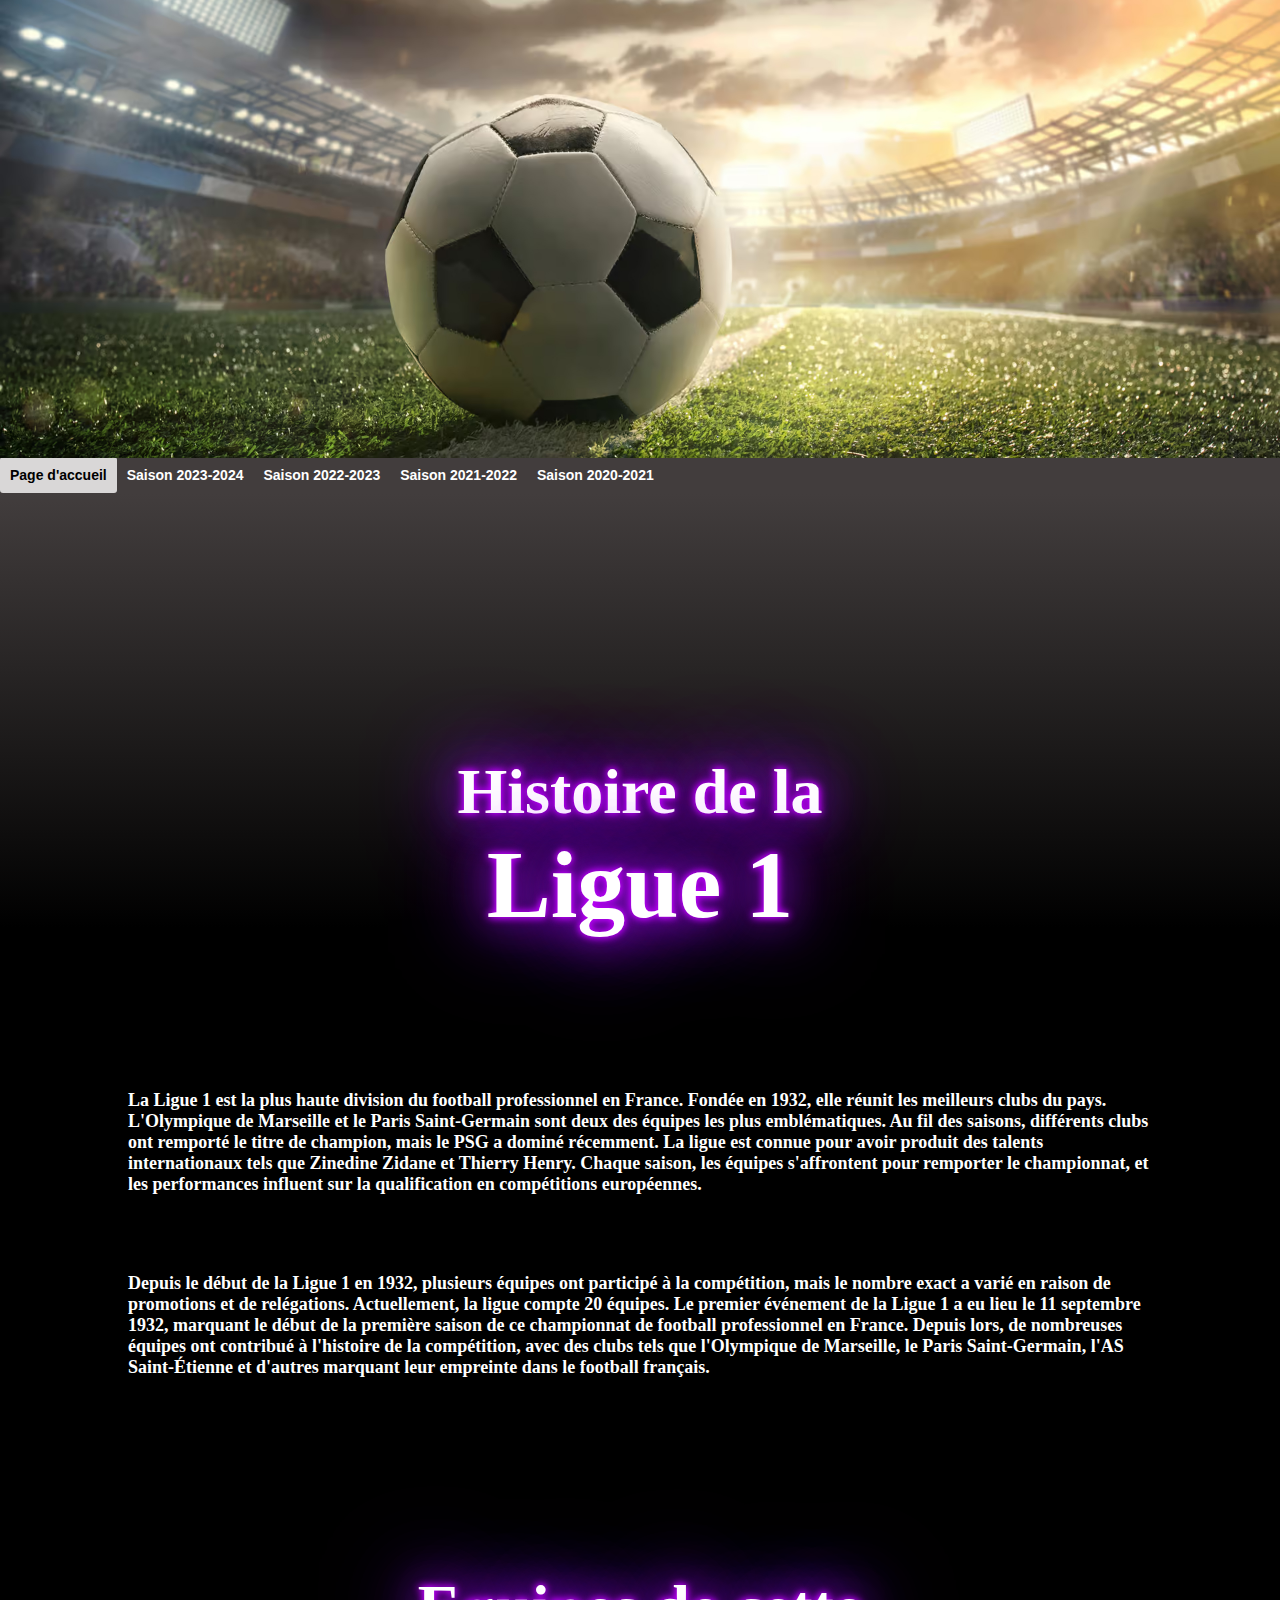
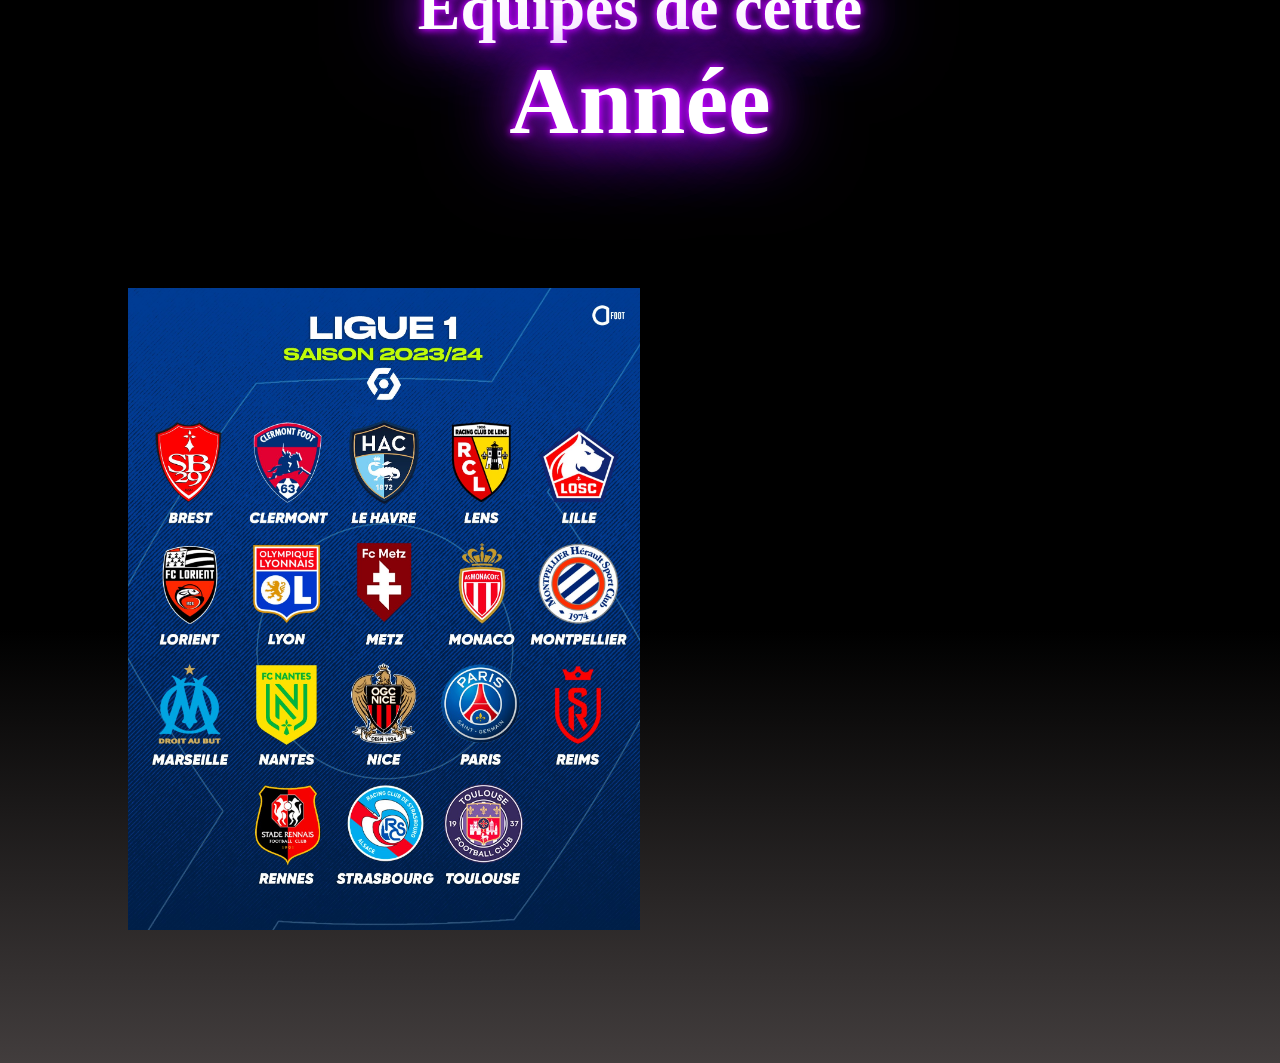
<file: index.html>
<!DOCTYPE html>
<html>
<head>
  <meta charset="utf-8" />
  <title>Accueil Classement </title>
  <link rel="stylesheet" href="style.css" type="text/css" />
  <link rel="shortcut icon" href="ligue1.PNG" />
</head>
<body>
    <div id="global">
        <!-- Conteneur général de toute la page -->
        <div id="acceuil" class="entete">
            <!-- En-tête -->

        </div>   <!-- Fin d'en-tête -->

        <div id="blocmenu">
            <!-- Début du menu de navigation -->
            <ul id="menu">
                <li id="en-cours"><a href="index.html">Page d'accueil</a></li>
                <li><a href="lien2.html">Saison 2023-2024</a></li>
                <li><a href="lien3.html">Saison 2022-2023</a></li>
                <li><a href="lien4.html">Saison 2021-2022</a></li>
                <li><a href="lien5.html">Saison 2020-2021</a></li>
            </ul>
        </div>   <!-- Fin du menu de navigation -->

        <div id="conteneur2">

            <div id="contenu">
                <!-- Début du contenu de la page -->

                <div class="container">
                    <div class="effetneon">
                        Histoire de la <br>
                        <span>Ligue 1</span>
                    </div>
                </div>

                <p>
                    La Ligue 1 est la plus haute division du football professionnel en France.
                    Fondée en 1932, elle réunit les meilleurs clubs du pays.
                    L'Olympique de Marseille et le Paris Saint-Germain sont deux des équipes les plus emblématiques.
                    Au fil des saisons, différents clubs ont remporté le titre de champion,
                    mais le PSG a dominé récemment.
                    La ligue est connue pour avoir produit des talents internationaux tels que Zinedine Zidane et Thierry Henry.
                    Chaque saison, les équipes s'affrontent pour remporter le championnat,
                    et les performances influent sur la qualification en compétitions européennes.
                </p>
                <br><br />
                <p>
                    Depuis le début de la Ligue 1 en 1932, plusieurs équipes ont participé à la compétition,
                    mais le nombre exact a varié en raison de promotions et de relégations.
                    Actuellement, la ligue compte 20 équipes.
                    Le premier événement de la Ligue 1 a eu lieu le 11 septembre 1932,
                    marquant le début de la première saison de ce championnat de football professionnel en France.
                    Depuis lors, de nombreuses équipes ont contribué à l'histoire de la compétition,
                    avec des clubs tels que l'Olympique de Marseille, le Paris Saint-Germain, l'AS Saint-Étienne et d'autres marquant leur empreinte dans le football français.
                </p>
                <br><br />
                <div class="container">
                    <div class="effetneon">
                        Equipes de cette <br>
                        <span>Année</span>
                    </div>
                </div>
                <img src="Equipes_2023-2024.jpg" width=50% height=50% />

            </div>
            

        </div>
  <!-- Fin du contenu de la page -->
    </div id="conteneur2">

    </div>   <!-- Fin du conteneur général de toute la page -->

</body>
</html>
</file>
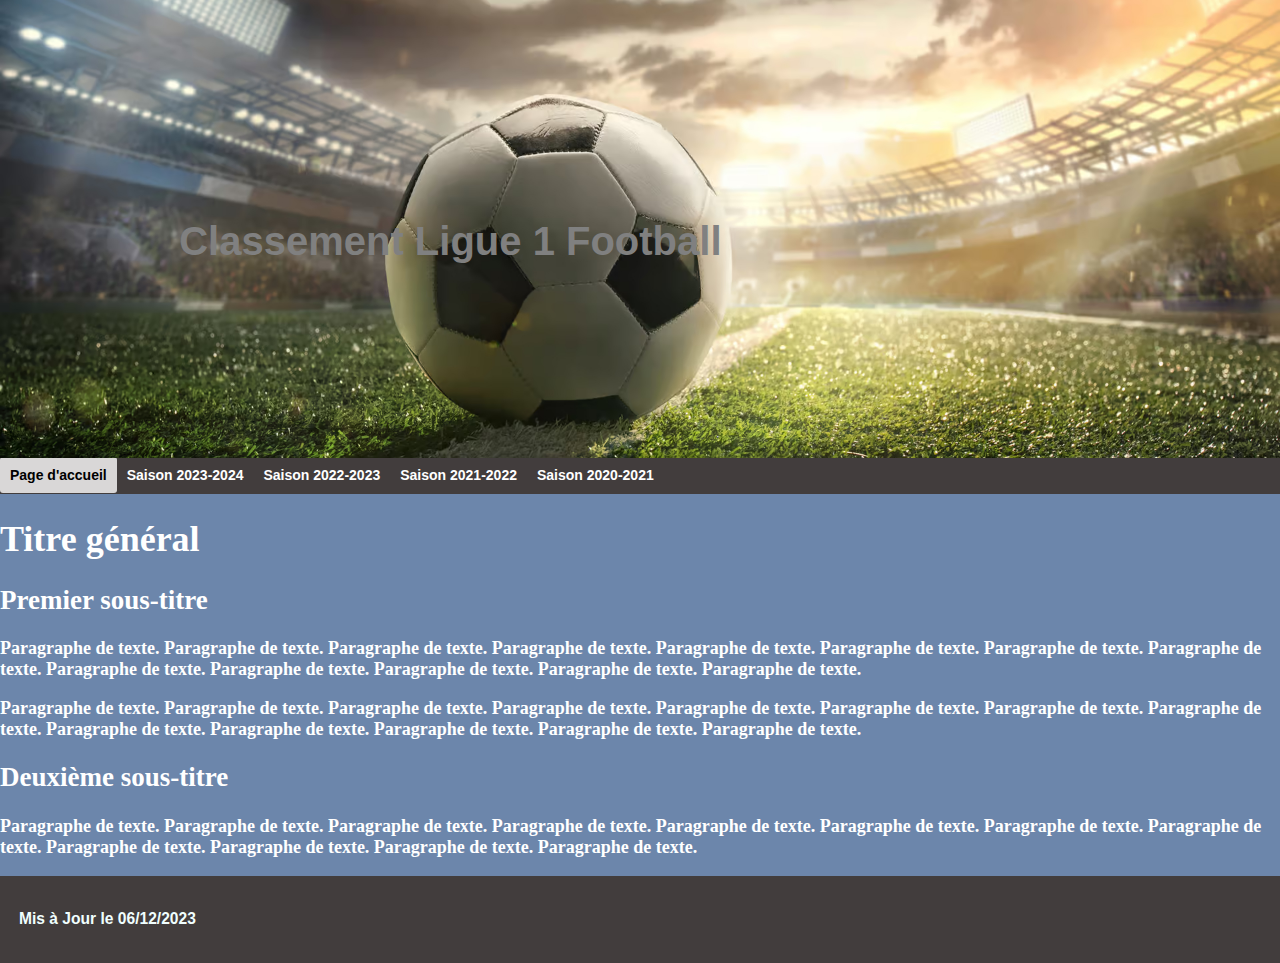
<file: acceuil.html>
<!DOCTYPE html>
<html>
<head>
  <meta charset="utf-8" />
  <title>Acceuil Classement </title>
  <link rel="stylesheet" href="style.css" type="text/css" />
  <link rel="shortcut icon" href="ligue1.PNG" />
</head>

<body>
<div id="global">  <!-- Conteneur général de toute la page -->
  <div id="acceuil"class="entete">  <!-- En-tête -->
    <p>Classement Ligue 1 Football </p>
  </div>   <!-- Fin d'en-tête -->

  <div id="blocmenu">  <!-- Début du menu de navigation -->
      <ul id="menu">  
        <li id="en-cours"><a href="acceuil.html">Page d'accueil</a></li>
        <li><a href="lien2.html">Saison 2023-2024</a></li>
        <li><a href="lien3.html">Saison 2022-2023</a></li>
        <li><a href="lien4.html">Saison 2021-2022</a></li>
        <li><a href="lien5.html">Saison 2020-2021</a></li>
      </ul>
  </div>   <!-- Fin du menu de navigation -->

  <div id="contenu">  <!-- Début du contenu de la page -->

      <h1>Titre général</h1>
      
      <h2>Premier sous-titre</h2>
      
      <p>Paragraphe de texte. Paragraphe de texte. Paragraphe de texte. Paragraphe de texte.
      Paragraphe de texte. Paragraphe de texte. Paragraphe de texte.
      Paragraphe de texte. Paragraphe de texte. Paragraphe de texte.
      Paragraphe de texte. Paragraphe de texte. Paragraphe de texte.
      </p>
      <p>Paragraphe de texte. Paragraphe de texte. Paragraphe de texte. Paragraphe de texte.
      Paragraphe de texte. Paragraphe de texte. Paragraphe de texte.
      Paragraphe de texte. Paragraphe de texte. Paragraphe de texte.
      Paragraphe de texte. Paragraphe de texte. Paragraphe de texte.
      </p>


      <h2>Deuxième sous-titre</h2>
      <p>Paragraphe de texte. Paragraphe de texte. Paragraphe de texte. Paragraphe de
      texte. Paragraphe de texte. Paragraphe de texte. Paragraphe de texte.
      Paragraphe de texte. Paragraphe de texte. Paragraphe de texte.
      Paragraphe de texte. Paragraphe de texte.
      </p>
      
  </div>   <!-- Fin du contenu de la page -->

  <div id="pied">  <!-- Début du pied de page -->
      <p>Mis à Jour le 06/12/2023</p>
  </div>   <!-- Fin du pied de page -->

</div>   <!-- Fin du conteneur général de toute la page -->

</body>
</html>
</file>
<file: style.css>
body, div, ul { margin: 0; padding: 0; }

    body {
  background-color: #6c86ab;  /* gris clair */ 
  font-family: Arial, sans-serif;  font-size: 13px;

}

table, caption, th, td {
    border: 2px;
    border-collapse: collapse;}
  caption, th, td 
  { padding: 8px; }
  caption 
  {background-color: rgb(211, 211, 211); }
  th 
  { background-color: rgb(235, 235, 244); }
  td 
  { background-color: rgb(206, 206, 206); }

  #conteneur  {
    width: 35%; 
    height: 10%; 
    padding: 5px; 
    margin: 10px; 
    }

#video2 {
    width: 100%;
    height: 100vh;
    overflow: hidden;
    position: absolute;
    top: 10%;
    left: 20%;
    font-size: 20px;
    font-family: 'Trebuchet MS', 'Lucida Sans Unicode', 'Lucida Grande', 'Lucida Sans', Arial, sans-serif;
    color: #ffffff;
    text-align: center;
    text-shadow: #000000;
    padding: 5px;
    margin: 10px;
}

#video {
    width: 800px;
    height: 400px;

    object-fit: cover;
}

#image1 {
    position: absolute;
    width: 100%;
    height: 100%;
    top: 700px;
    left: 950px;
}
#global { width: 100%; margin: 0 auto;font-weight:Arial;font-size:120%;font-weight: Bold;}

.entete { 
  position: relative;
  height: 100px; padding: 14%;
           background-color: rgb(78, 75, 75);
          }
#acceuil {
    color: #808080;
    background-image: url(en-tête\ -\ Copie.jpg);
    font-size: 40px;
    background-size: cover;
}


#entete p 
{ 
  position: absolute;
  top: 0;
  left: 50%;
  transform: translateX(-50%);
}
/* Menu de navigation */
#blocmenu { height: 36px; background-color: rgb(66, 61, 61); }
/* Contenu de la page */

#contenu {
    text-decoration: none;
    color: rgb(255, 255, 255);
    font-family: Roboto;
    font-size:large;
}
#conteneur2 {
    padding: 10%;
    background: linear-gradient(180deg,rgb(66, 61, 61) 0%, rgba(0,0,0,1) 20%, rgba(0,0,0,1) 80%, rgb(66, 61, 61) 100%);
}

/* Pied de page */
#pied { padding: 19px; background-color:rgb(66, 61, 61); color:azure; }

/* Détails pour le menu de navigation */
#menu li { float: left; list-style-type: none; }

#menu li a, #menu li a:visited {
  padding: 10px; line-height: 35px; font-size: 14px;
  text-decoration: none; color: rgb(255, 255, 255); }

#menu li a:hover { background-color: rgb(165, 164, 165);
                   color: rgb(251, 251, 251); }
#menu a {
  padding: 4px 10px; 
  font-weight: bold;
  text-decoration: none;
  -moz-border-radius: 3px;
  -webkit-border-radius: 3px;
  border-radius: 3px;

}
#menu a:hover, #menu a:focus {
  text-decoration: underline;
  color: #444;
}
#menu #en-cours a {
  background-color: #d9d7d7;
  color: #000000;
}



.effetneon {
    font-size: 4rem;
    text-align: center;
    color: #ffffff;
    text-shadow: 0 0 7px #c000ff, 0 0 10px #c000ff, 0 0 42px #9916ef, 0 0 77px #9916ef, 0 0 100px #9916ef;
    animation: lumiere 2s infinite linear;
}
@keyframes lumiere {
    0% {
        text-shadow: 0 0 7px #c000ff, 0 0 10px #c000ff, 0 0 42px #9916ef, 0 0 77px #9916ef, 0 0 100px #9916ef;
    }

    50% {
        text-shadow: 0 0 7px #c000ff, 0 0 10px #c000ff, 0 0 32px #9916ef, 0 0 87px #9916ef, 0 0 120px #9916ef;
    }
}

.effetneon span {
    font-size: 6rem;
}
      .container {
            display: flex;
            align-items: center;
            width: 100%;
            height: 100%;
            justify-content: center;
            min-height: 50vh;
            font-family:Candara;
        }
</file>
